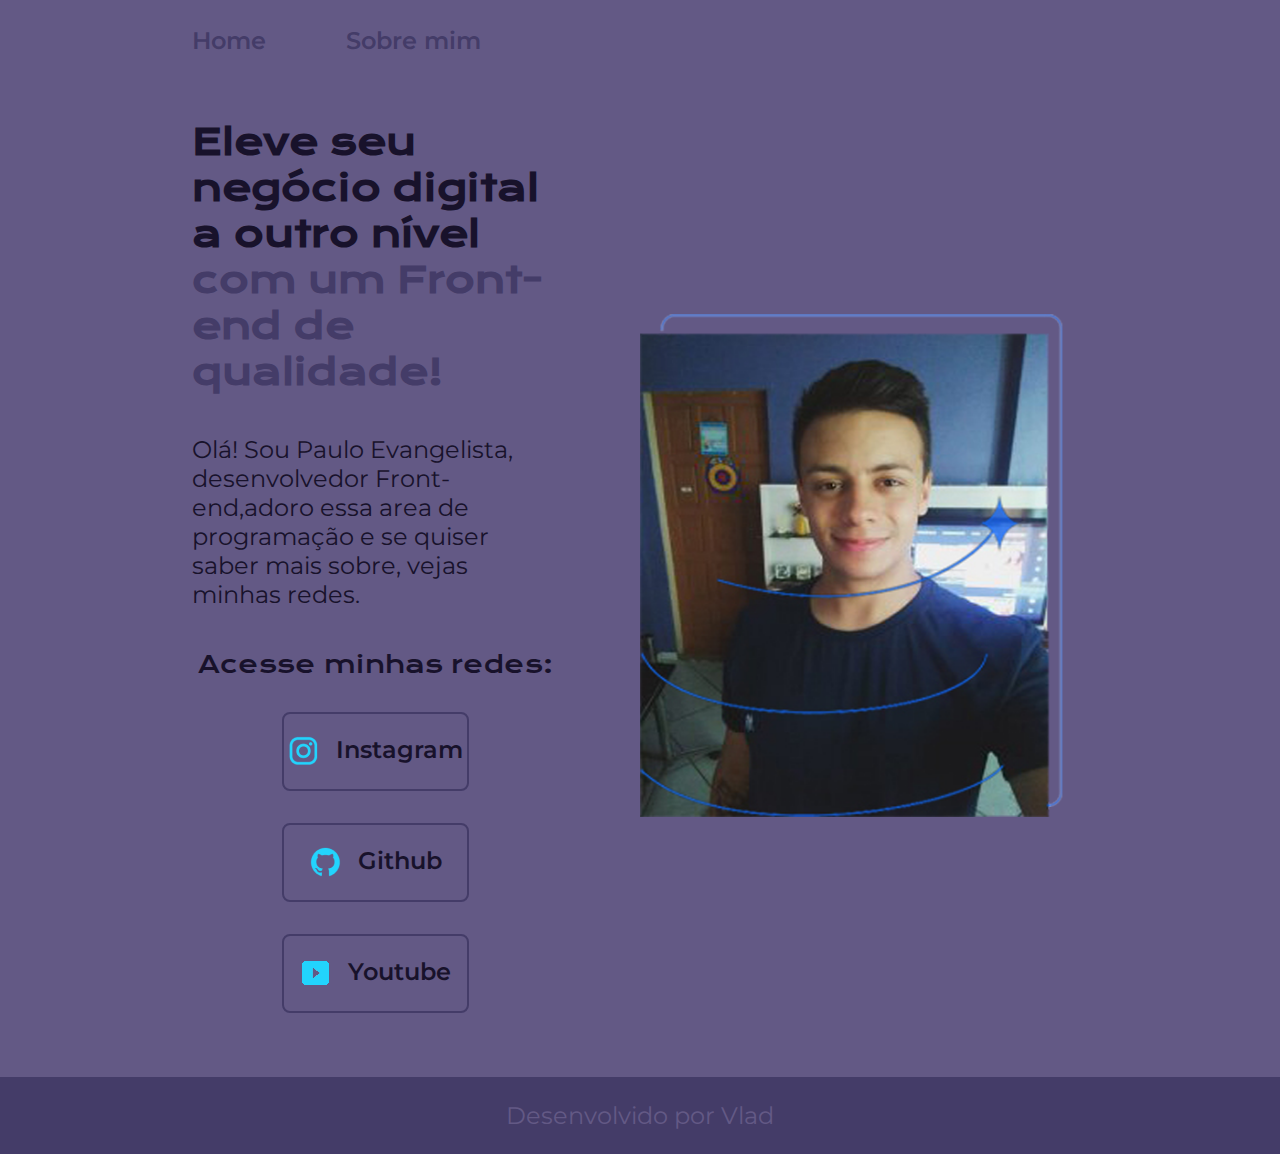
<file: index.html>
<!DOCTYPE html>
<html lang="pt-br">
<head>
    <meta charset="UTF-8">
    <meta http-equiv="X-UA-Compatible" content="IE=edge">
    <meta name="viewport" content="width=device-width, initial-scale=1.0">
    <title>Portifolio</title>
    <link rel="stylesheet" href="./styles/style2.css">
</head>
<body>
    <header class="cabecalho">
<nav class="cabecalho__menu">
    <a class="cabecalho__menu__links" href="index.html">Home</a>
    <a class="cabecalho__menu__links" href="about.html">Sobre mim</a>
</nav>
    </header>
    <main class="apresentacao">
        <section class="apresentacao__conteudo">
            <h1 class="apresentacao__conteudo__titulo">Eleve seu negócio digital a outro nível <strong class="titulo-destaque">com um Front-end de qualidade!</strong></h1>
            <p class="apresentacao__conteudo__texto">Olá! Sou Paulo Evangelista, desenvolvedor Front-end,adoro essa area de programação e se quiser saber mais sobre, vejas minhas redes. </p>
        <div class="apresentacao__links">
                <h2 class="apresentacao__links__subtitulo">Acesse minhas redes:</h2>
                <a class="apresentacao__links__navegacao" href="https://www.instagram.com/paulovlad6">
                <img src="./assets/instagram.png" >
                Instagram
            </a> 
                <a class="apresentacao__links__navegacao" href="https://github.com/PauloVarg">
                <img src="./assets/github.png">
                Github
            </a>
                <a class="apresentacao__links__navegacao" href="https://www.youtube.com/channel/UC57odT2o6cwbKyvdVr3FYVA">
                <img src="./assets/youtube.png">
                Youtube
            </a> 
         </div>
        </section>
        <img class="apresentacao__imagem" src="./assets/Imagem.png" alt="Foto da Paulo Evangelista">
    </main>
    <footer class="rodape">
        <P>Desenvolvido por Vlad</P>
    </footer>
    
</body>
</html>
</file>
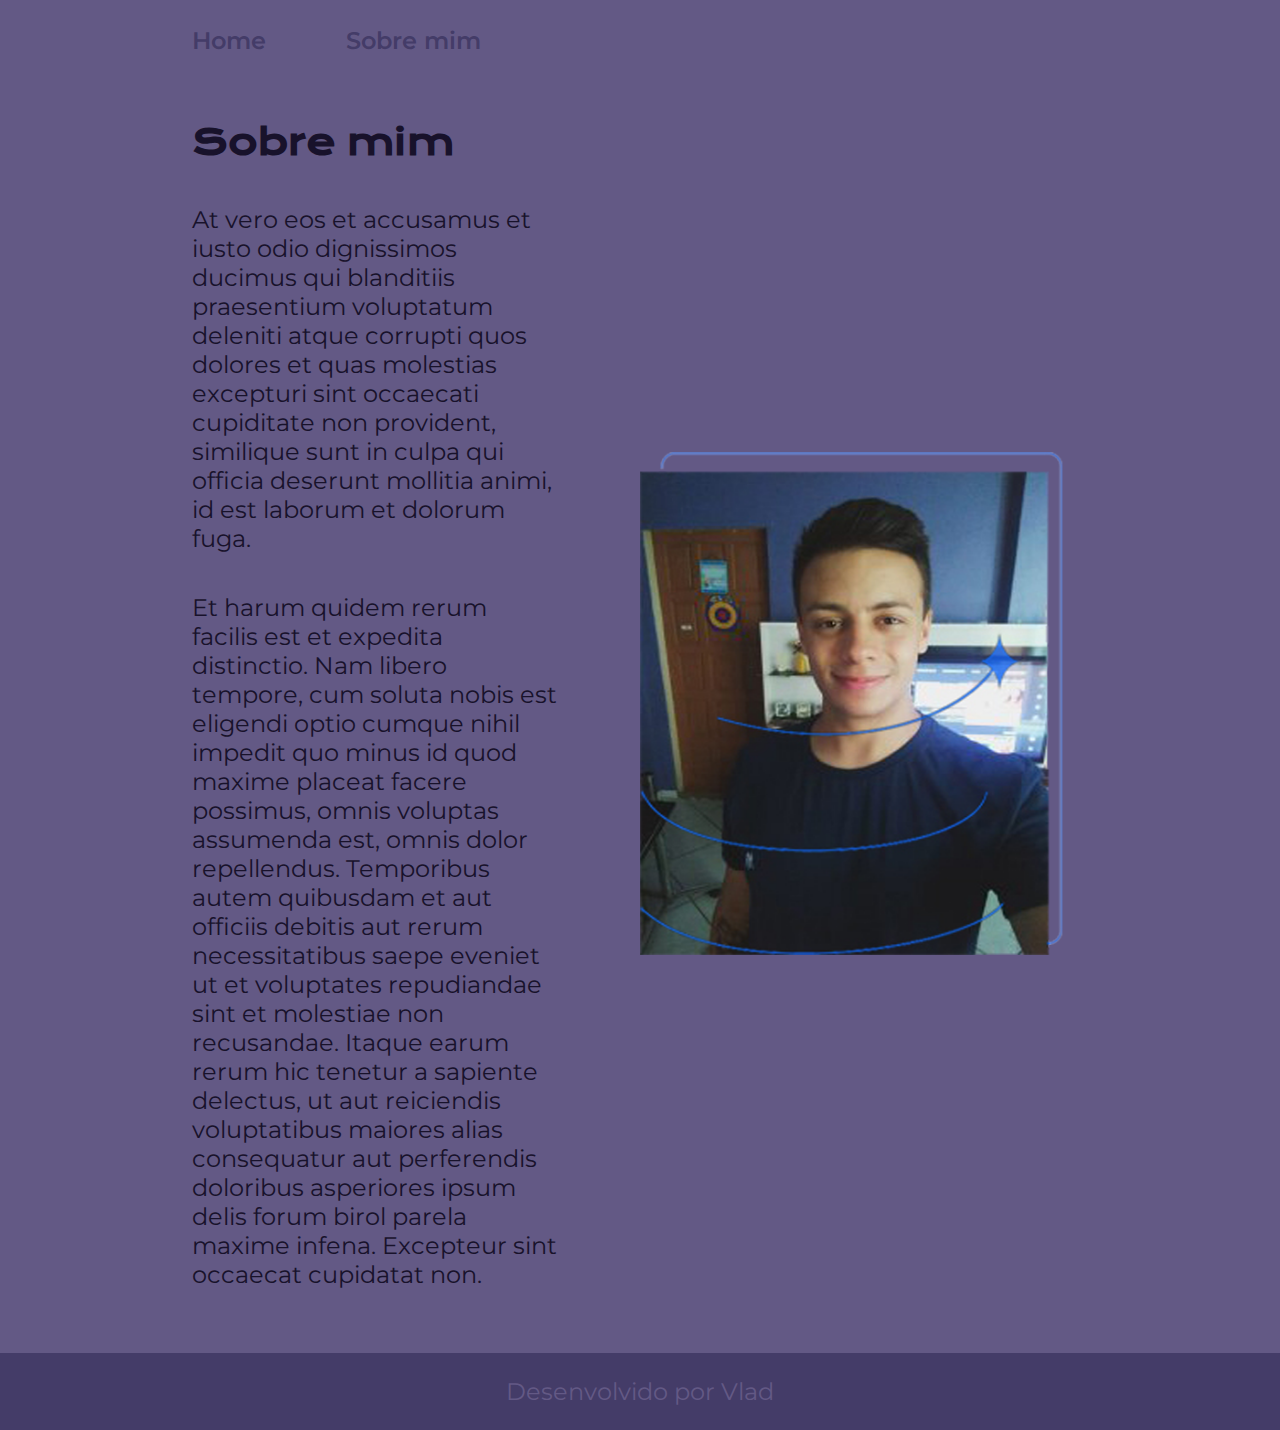
<file: about.html>
<!DOCTYPE html>
<html lang="pt-br">
<head>
    <meta charset="UTF-8">
    <meta http-equiv="X-UA-Compatible" content="IE=edge">
    <meta name="viewport" content="width=device-width, initial-scale=1.0">
    <title>Sobre mim</title>
    <link rel="stylesheet" href="./styles/style2.css">
</head>
<body>
    <header class="cabecalho">
        <nav class="cabecalho__menu">
            <a class="cabecalho__menu__links" href="index.html">Home</a>
            <a class="cabecalho__menu__links" href="about.html">Sobre mim</a>
        </nav>
    </header>
    <main class="apresentacao">
        <section class="apresentacao__conteudo">
            <h1 class="apresentacao__conteudo__titulo">Sobre mim</h1>
            <p class="apresentacao__conteudo__texto">At vero eos et accusamus et iusto odio dignissimos ducimus qui blanditiis praesentium voluptatum deleniti atque corrupti quos dolores et quas molestias excepturi sint occaecati cupiditate non provident, similique sunt in culpa qui officia deserunt mollitia animi, id est laborum et dolorum fuga.</p>
            <p class="apresentacao__conteudo__texto">Et harum quidem rerum facilis est et expedita distinctio. Nam libero tempore, cum soluta nobis est eligendi optio cumque nihil impedit quo minus id quod maxime placeat facere possimus, omnis voluptas assumenda est, omnis dolor repellendus. Temporibus autem quibusdam et aut officiis debitis aut rerum necessitatibus saepe eveniet ut et voluptates repudiandae sint et molestiae non recusandae. Itaque earum rerum hic tenetur a sapiente delectus, ut aut reiciendis voluptatibus maiores alias consequatur aut perferendis doloribus asperiores ipsum delis forum birol parela maxime infena. Excepteur sint occaecat cupidatat non.</p>
        </section>
        <img class="apresentacao__imagem" src="./assets/Imagem.png" alt="Foto da Paulo Evangelista">
    </main>
    <footer class="rodape">
        <P>Desenvolvido por Vlad</P>
    </footer>
</body>
</html>
</file>
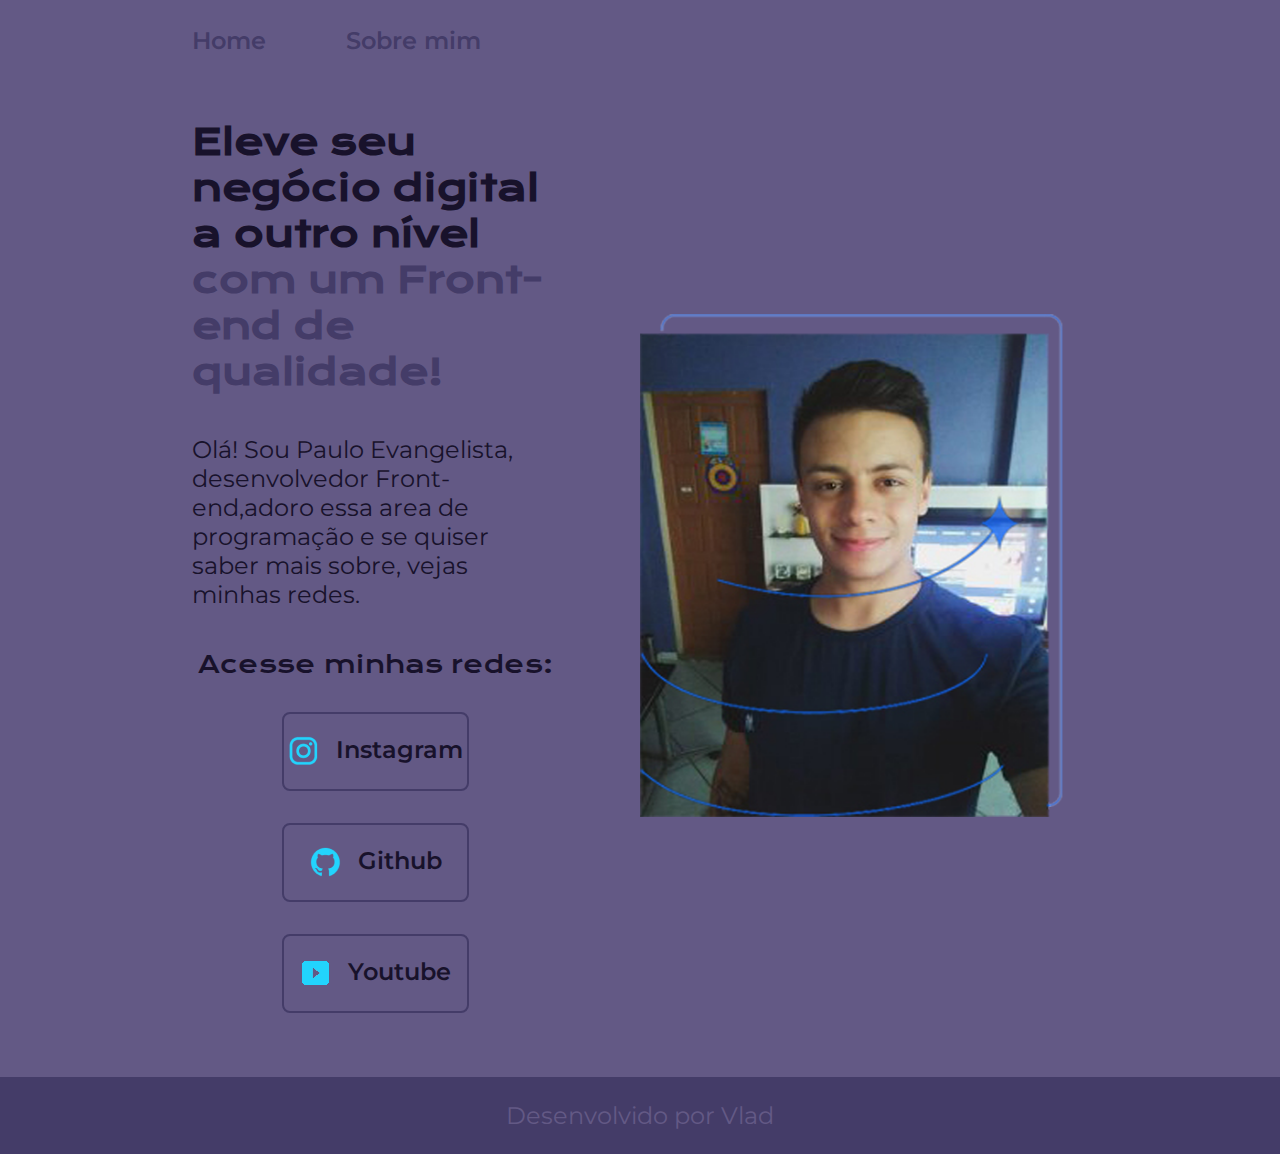
<file: Portifolio3.html>
<!DOCTYPE html>
<html lang="pt-br">
<head>
    <meta charset="UTF-8">
    <meta http-equiv="X-UA-Compatible" content="IE=edge">
    <meta name="viewport" content="width=device-width, initial-scale=1.0">
    <title>Portifolio</title>
    <link rel="stylesheet" href="./styles/style2.css">
</head>
<body>
    <header class="cabecalho">
<nav class="cabecalho__menu">
    <a class="cabecalho__menu__links" href="Portifolio3.html">Home</a>
    <a class="cabecalho__menu__links" href="about.html">Sobre mim</a>
</nav>
    </header>
    <main class="apresentacao">
        <section class="apresentacao__conteudo">
            <h1 class="apresentacao__conteudo__titulo">Eleve seu negócio digital a outro nível <strong class="titulo-destaque">com um Front-end de qualidade!</strong></h1>
            <p class="apresentacao__conteudo__texto">Olá! Sou Paulo Evangelista, desenvolvedor Front-end,adoro essa area de programação e se quiser saber mais sobre, vejas minhas redes. </p>
        <div class="apresentacao__links">
                <h2 class="apresentacao__links__subtitulo">Acesse minhas redes:</h2>
                <a class="apresentacao__links__navegacao" href="https://www.instagram.com/paulovlad6">
                <img src="./assets/instagram.png" >
                Instagram
            </a> 
                <a class="apresentacao__links__navegacao" href="https://github.com/PauloVarg">
                <img src="./assets/github.png">
                Github
            </a>
                <a class="apresentacao__links__navegacao" href="https://www.youtube.com/channel/UC57odT2o6cwbKyvdVr3FYVA">
                <img src="./assets/youtube.png">
                Youtube
            </a> 
         </div>
        </section>
        <img class="apresentacao__imagem" src="./assets/Imagem.png" alt="Foto da Paulo Evangelista">
    </main>
    <footer class="rodape">
        <P>Desenvolvido por Vlad</P>
    </footer>
    
</body>
</html>
</file>
<file: styles/style2.css>
@import url('https://fonts.googleapis.com/css2?family=Krona+One&family=Montserrat:wght@400;600&display=swap');
:root{
    --cor-primaria:#635985;
    --cor-secundaria:#18122B;
    --cor-terciaria:#443C68;
    --cor-hover:#443C68;
    --font-primaria:'Krona One', sans-serif;
    --font-secundaria:'Montserrat', sans-serif;


}

*{
    margin: 0;
    padding: 0;
}

body{
    box-sizing: border-box;
    background-color:var(--cor-primaria);
    color:var(--cor-secundaria);
    
}
.cabecalho{
    padding: 2% 0% 0% 15%;

}
.cabecalho__menu{
    display: flex;
    gap: 80px;
}
.cabecalho__menu__links{
    color:var(--cor-terciaria);
    font-size: 1.5rem;
    font-family: var(--font-secundaria);
    font-weight: 600;
    text-decoration:none;
}

.apresentacao{
    padding: 5% 15%;
    display:flex;
    align-items: center;
    justify-content:space-between;
    gap: 82px;
}
.apresentacao__conteudo{
    width: 50%;
    display: flex;
    flex-direction: column ;
    gap: 40px;

  
}
.apresentacao__conteudo__titulo{
    font-size: 2.25rem;
    font-family: var(--font-primaria);


}

.titulo-destaque {
    color: var(--cor-terciaria);
}

.apresentacao__conteudo__texto{
    font-size: 1.5rem;
    font-family: var(--font-secundaria);

}
.apresentacao__links{
    display: flex;
    justify-content: space-between;
    flex-direction: column;
    align-items: center;
    gap: 32px;
}
.apresentacao__links__subtitulo{
    font-family: var(--font-primaria);
    font-size: 1.5rem;
    font-weight: 400;
}
.apresentacao__links__navegacao{
    display: flex;
    justify-content: center;
    gap: 16px;
    width: 50%;
    text-align: center;
    border-radius: 8px;
    text-decoration: none;
    font-size: 1.5rem;
    padding: 21.5px 0;
    color: var(--cor-secundaria);
    font-family: var(--font-secundaria);
    font-weight: 600;
    border: 2px solid var(--cor-terciaria);

}

.apresentacao__links__navegacao:hover{
    background-color: var(--cor-hover);
    
}

.apresentacao__imagem{
    width: 50%;

}
.rodape{
    color: var(--cor-primaria);
    background-color: var(--cor-terciaria);
    padding: 24px;
    font-size: 1.5rem;
    font-family: var(--font-secundaria);
    font-weight: 400;
    text-align: center;
}

@media(max-width:1220px){
    .cabecalho{
        padding: 10%;
        
    }
    .cabecalho__menu{
        justify-content: center;

    }
    
    .apresentacao{
        flex-direction: column-reverse;
    }
    
    .apresentacao{
        padding: 5%;
    }
    .apresentacao__conteudo{
        width:auto;
    }
}
</file>
